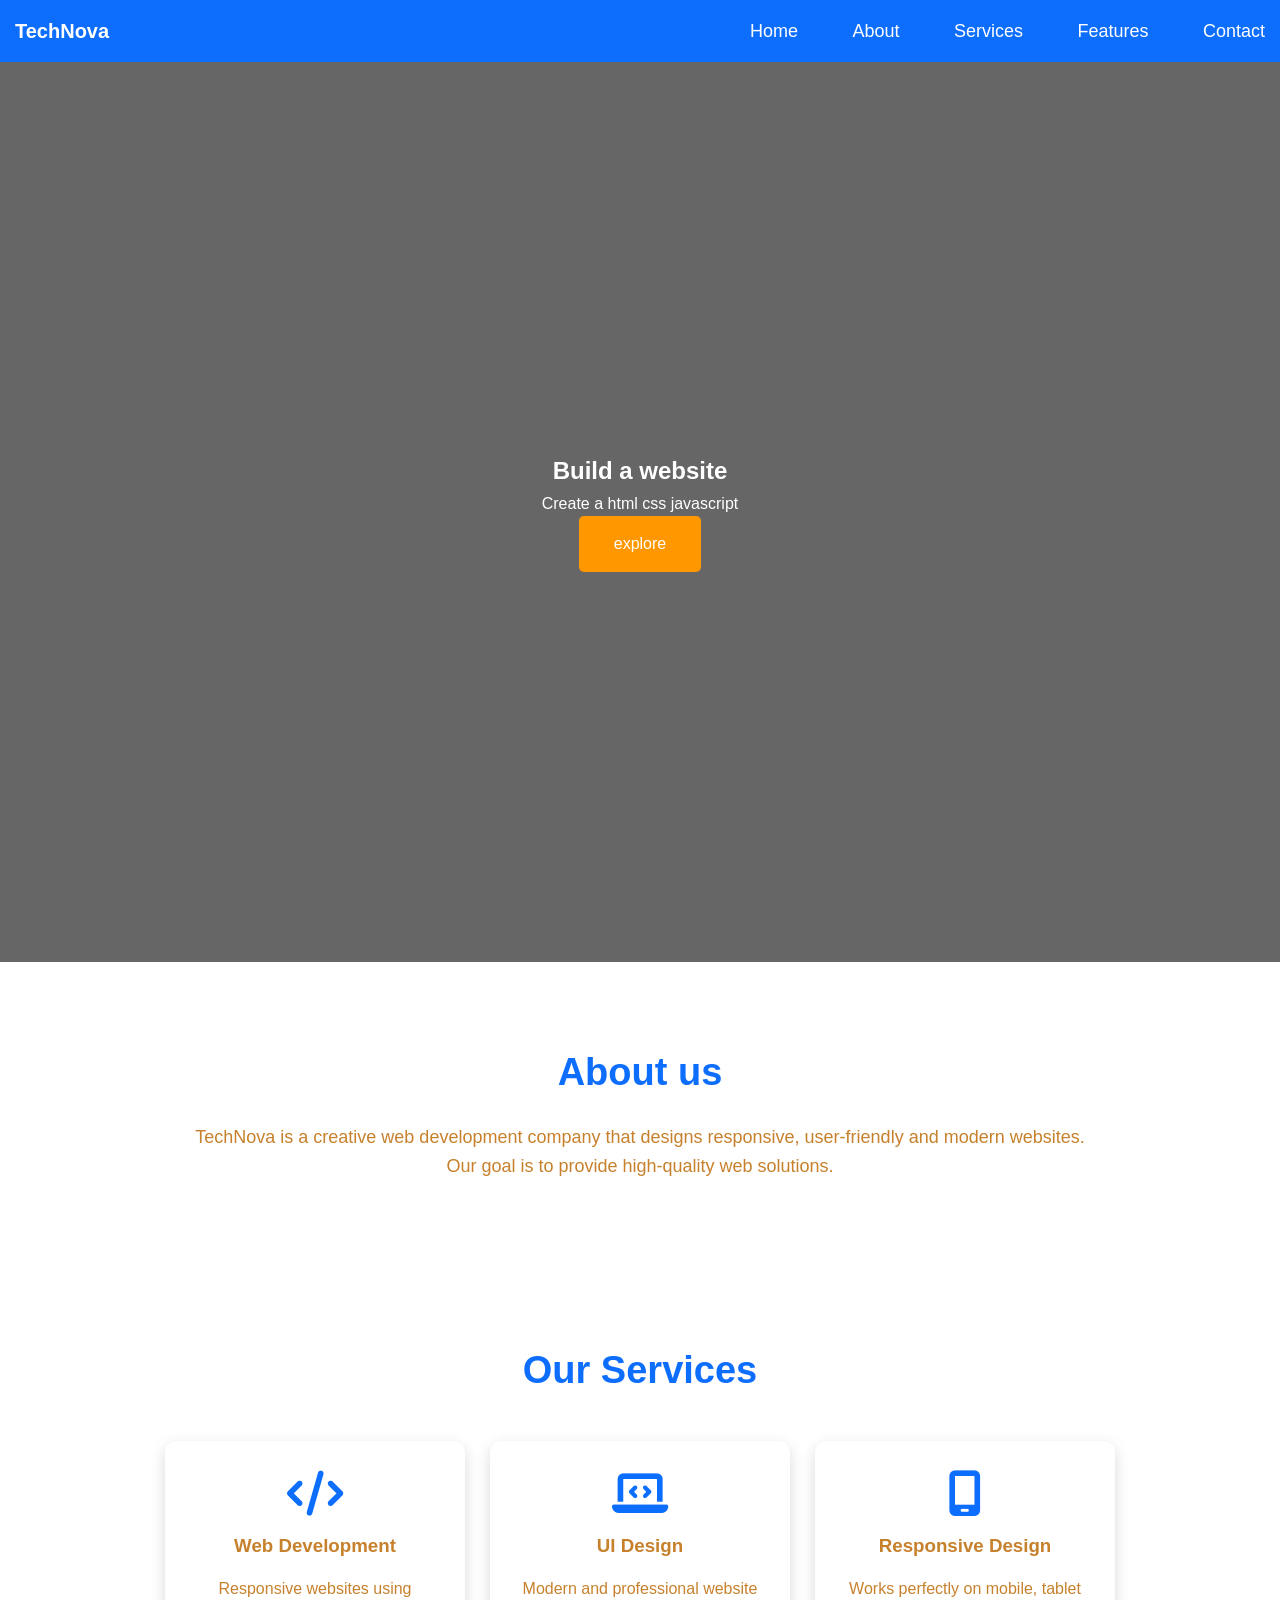
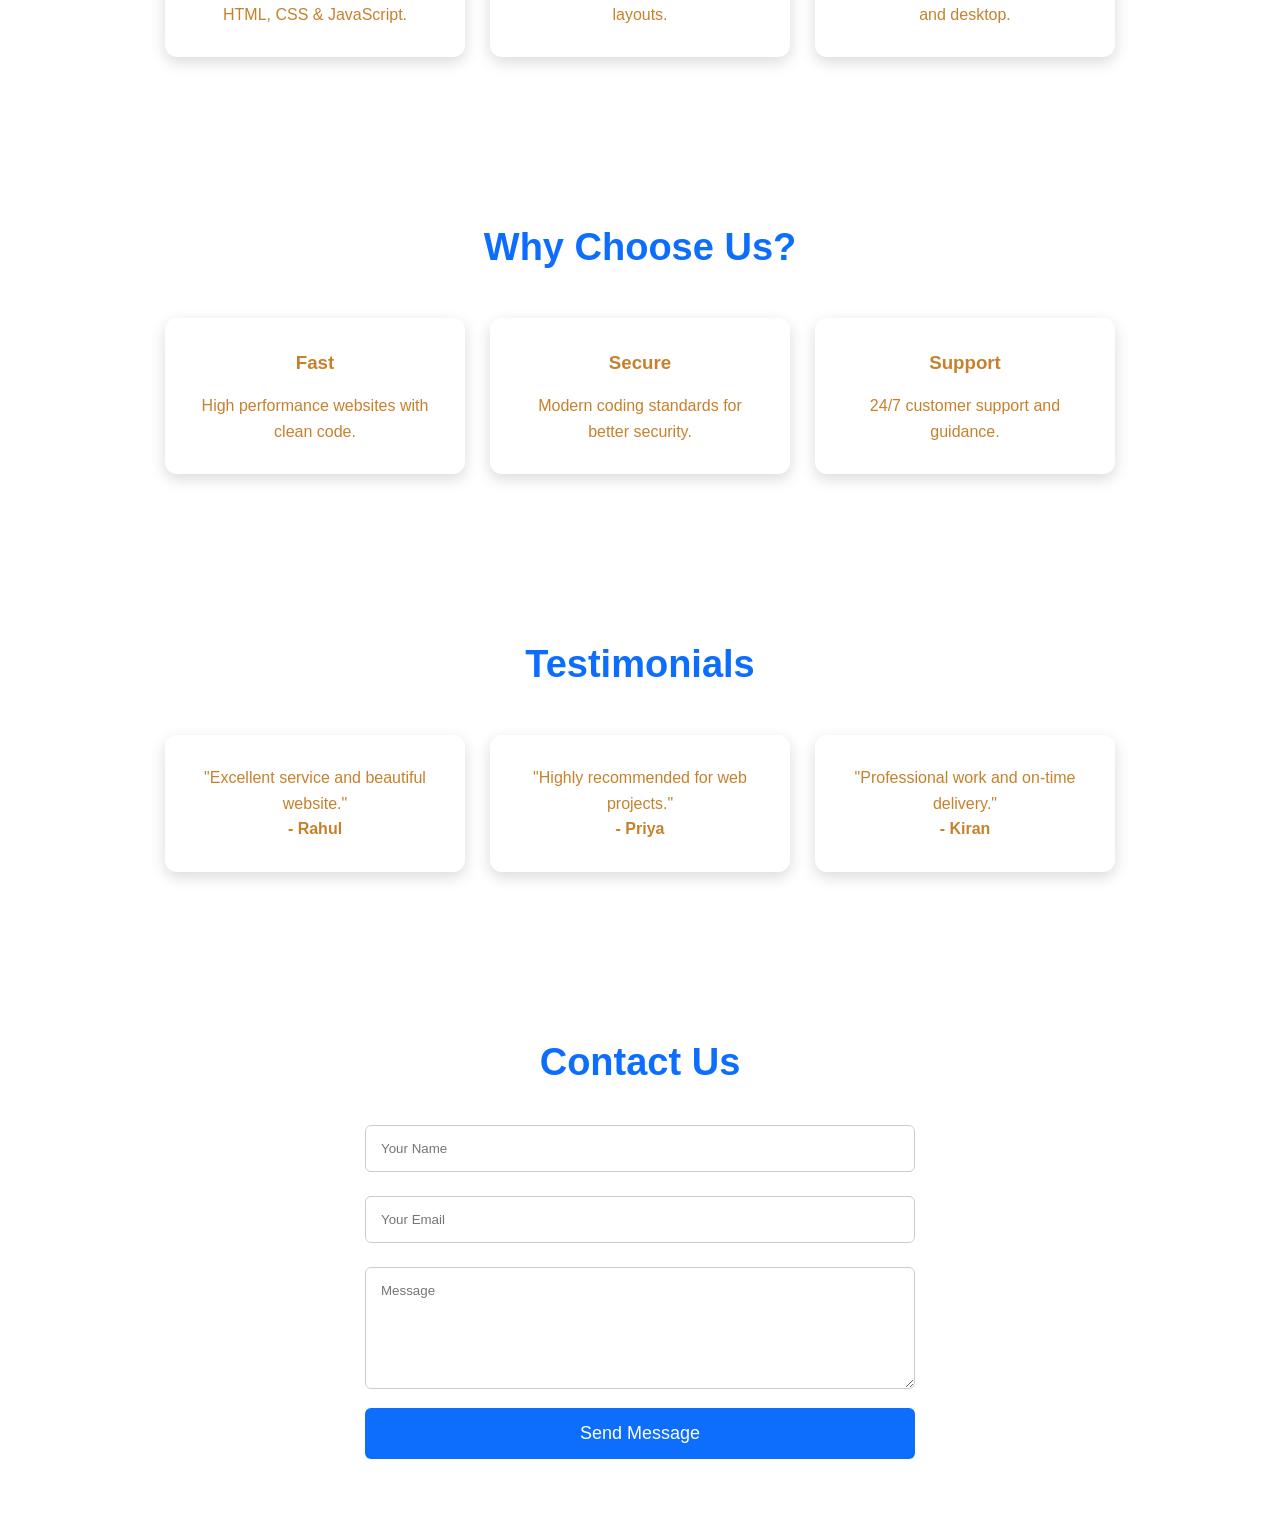
<file: WebDev/L1/LandingPage/index.html>
<!DOCTYPE html>
<html lang="en">
<head>
    <meta charset="UTF-8">
    <meta name="viewport" content="width=device-width, initial-scale=1.0">
    <title>TechNova Landing Page</title>
    <link rel="stylesheet" href="style.css">

    <link rel="stylesheet"
    href="https://cdnjs.cloudflare.com/ajax/libs/font-awesome/6.5.1/css/all.min.css">
</head>
<body>
    <header>
        <div class="logo">TechNova</div>
        <nav>
            <a href="#home">Home</a>
            <a href="#about">About</a>
            <a href="#services">Services</a>
            <a href="#features">Features</a>
            <a href="#contact">Contact</a>
        </nav>
    </header>
    <section class="hero" id="hero">
        <div clss="hero-container">
            <h1>Build a website</h1>
            <p>Create a html css javascript</p>
            <a href="#About" class="btn">explore</a>
        </div>
    </section>
    <section class="About">
        <h2>About us</h2>
        <p class="text">
             TechNova is a creative web development company that
        designs responsive, user-friendly and modern websites.
        Our goal is to provide high-quality web solutions.
        </p>
    </section>
     <section id="services">

    <h2>Our Services</h2>

        <div class="cards">

            <div class="card">
                <i class="fa-solid fa-code"></i>
                <h3>Web Development</h3>
                <p>Responsive websites using HTML, CSS & JavaScript.</p>
            </div>

            <div class="card">
                <i class="fa-solid fa-laptop-code"></i>
                <h3>UI Design</h3>
                <p>Modern and professional website layouts.</p>
            </div>

            <div class="card">
                <i class="fa-solid fa-mobile-screen"></i>
                <h3>Responsive Design</h3>
                <p>Works perfectly on mobile, tablet and desktop.</p>
            </div>

        </div>

    </section>
    <section id="features">

        <h2>Why Choose Us?</h2>

        <div class="cards">

            <div class="card">
                <h3>Fast</h3>
                <p>High performance websites with clean code.</p>
           </div>

            <div class="card">
                <h3>Secure</h3>
                <p>Modern coding standards for better security.</p>
            </div>

            <div class="card">
                <h3>Support</h3>
                <p>24/7 customer support and guidance.</p>
            </div>
         </div>
    </section>
    <section>
        <h2>Testimonials</h2>
        <div class="cards">
            <div class="card">
                <p>"Excellent service and beautiful website."</p>
                <h4>- Rahul</h4>
            </div>

            <div class="card">
                <p>"Highly recommended for web projects."</p>
                <h4>- Priya</h4>
            </div>

            <div class="card">
                <p>"Professional work and on-time delivery."</p>
                <h4>- Kiran</h4>
            </div>
        </div>

    </section>
    <section id="contact">
            <h2>Contact Us</h2>

            <form>
                <input type="text" placeholder="Your Name">

                <input type="email" placeholder="Your Email">

                <textarea rows="6" placeholder="Message"></textarea>

                <button>Send Message</button>
            </form>
    </section>
</body>
</html>
</file>
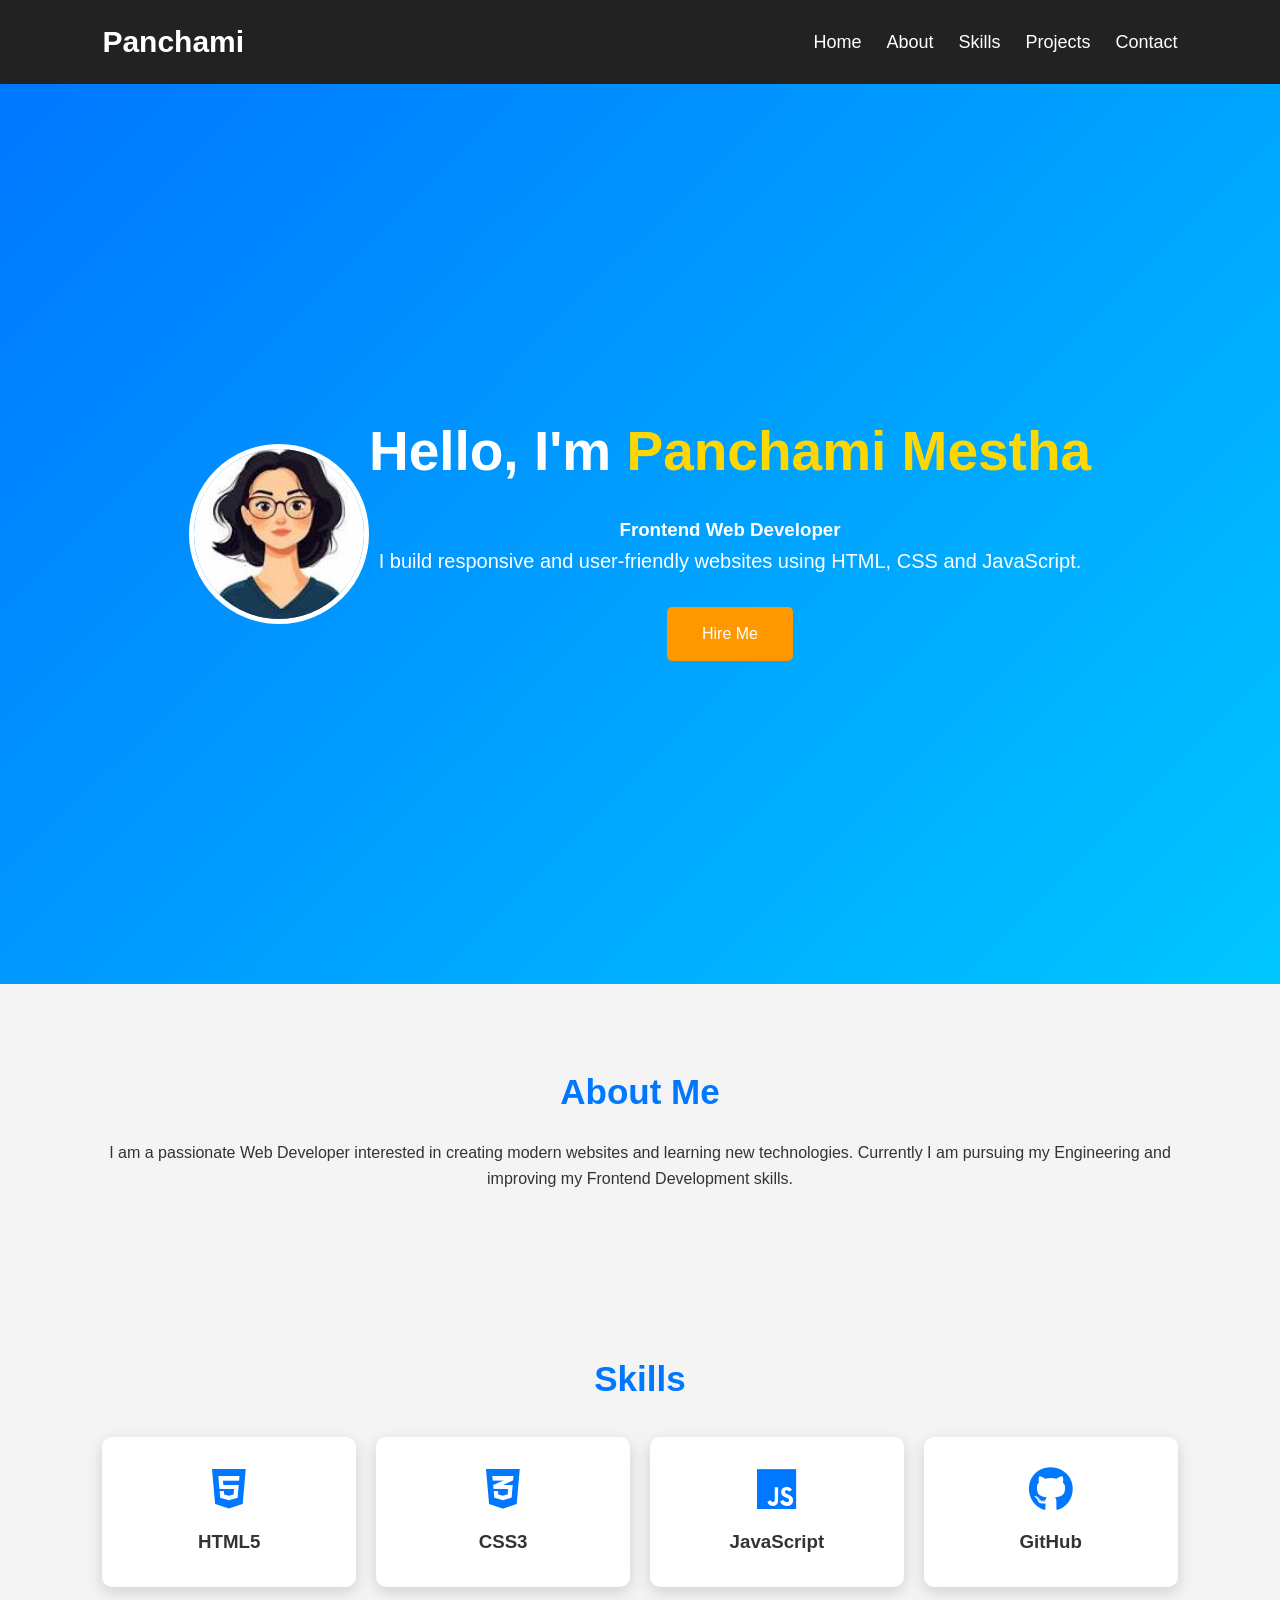
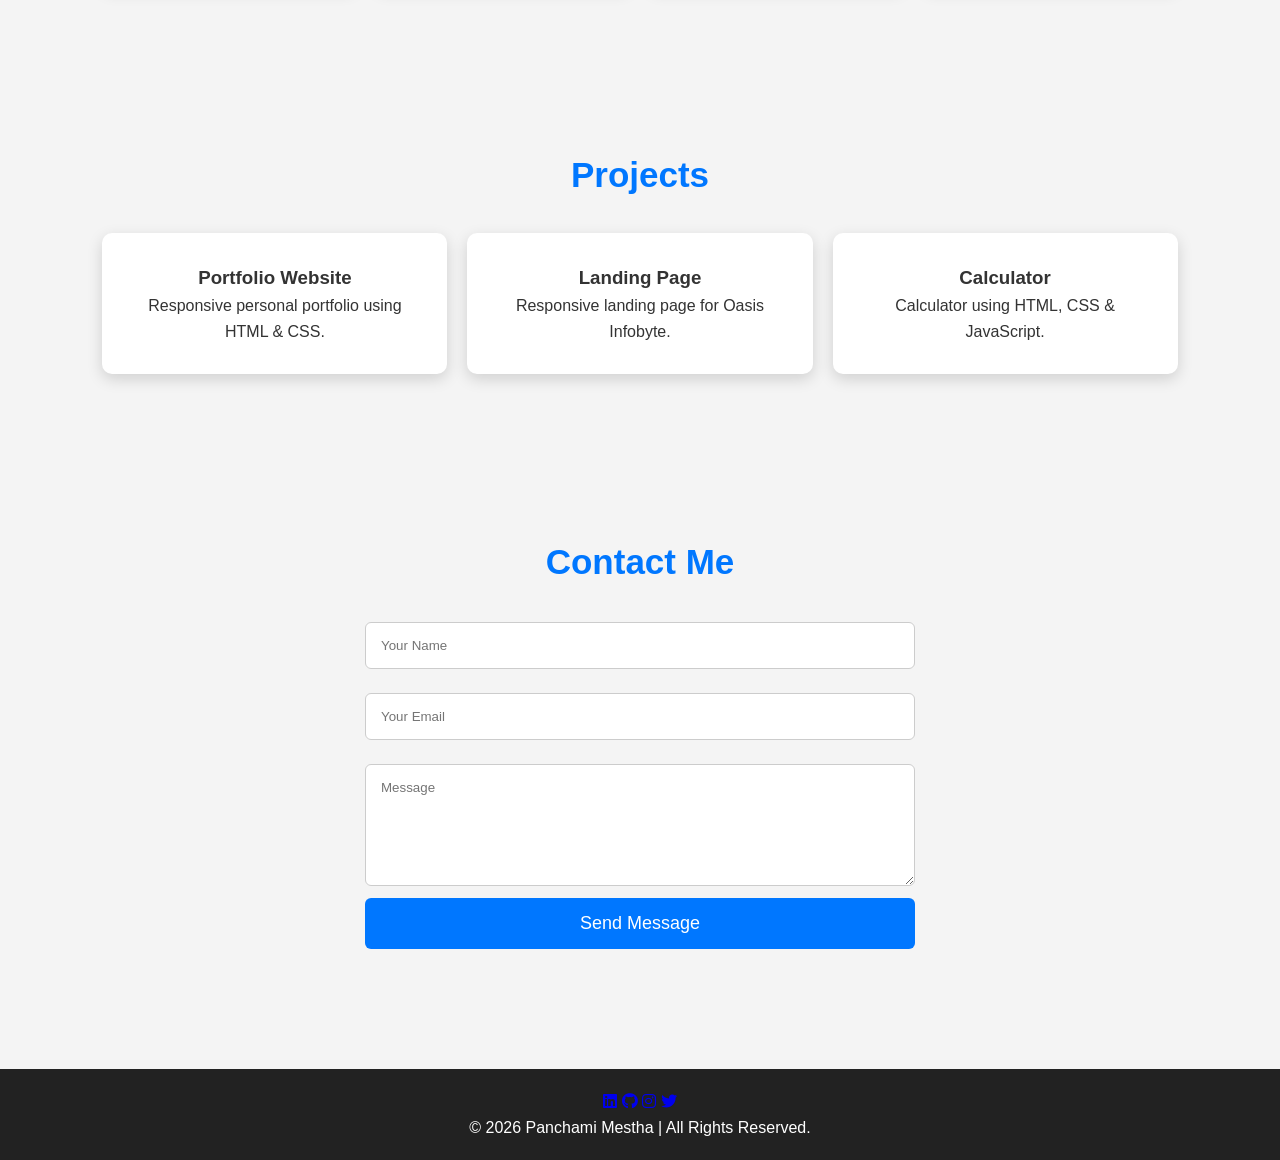
<file: WebDev/L1/PersonalPortfolio/index.html>
<!DOCTYPE html>
<html lang="en">
        <head>
            <meta charset="UTF-8">
            <meta name="viewport" content="width=device-width, initial-scale=1.0">
            <title>Panchami | Portfolio</title>

            <link rel="stylesheet" href="style.css">

            <link rel="stylesheet"
            href="https://cdnjs.cloudflare.com/ajax/libs/font-awesome/6.5.2/css/all.min.css">

        </head>
    <body>

        <header>

            <nav>

                <h2 class="logo">Panchami</h2>

                <ul>

                    <li><a href="#home">Home</a></li>
                    <li><a href="#about">About</a></li>
                    <li><a href="#skills">Skills</a></li>
                    <li><a href="#projects">Projects</a></li>
                    <li><a href="#contact">Contact</a></li>

                </ul>

             </nav>

        </header>

        <section class="hero" id="home">
                <img src="Profile.jpg" alt="Panchami" class="profile">
                <div class="hero-text">

                    <h1>Hello, I'm <span>Panchami Mestha</span></h1>

                    <h3>Frontend Web Developer</h3>

                    <p>
                        I build responsive and user-friendly websites using
                        HTML, CSS and JavaScript.
                    </p>

                    <a href="#contact" class="btn">Hire Me</a>

                </div>
        </section>

        <section id="about">

                <h2>About Me</h2>

                <p>
                I am a passionate Web Developer interested in creating
                modern websites and learning new technologies.
                Currently I am pursuing my Engineering and improving
                my Frontend Development skills.
                </p>

        </section>

        <section id="skills">
            <h2>Skills</h2>
            <div class="cards">

                <div class="card">
                    <i class="fa-brands fa-html5"></i>
                    <h3>HTML5</h3>
                </div>

                <div class="card">
                    <i class="fa-brands fa-css3-alt"></i>
                    <h3>CSS3</h3>
                </div>

                <div class="card">
                    <i class="fa-brands fa-js"></i>
                    <h3>JavaScript</h3>
                </div>

                <div class="card">
                    <i class="fa-brands fa-github"></i>
                    <h3>GitHub</h3>
                </div>

            </div>

        </section>

        <section id="projects">

                <h2>Projects</h2>

                <div class="cards">

                    <div class="card">

                        <h3>Portfolio Website</h3>

                        <p>Responsive personal portfolio using HTML & CSS.</p>

                    </div>

                    <div class="card">

                        <h3>Landing Page</h3>

                        <p>Responsive landing page for Oasis Infobyte.</p>

                    </div>

            <div class="card">

                <h3>Calculator</h3>

                <p>Calculator using HTML, CSS & JavaScript.</p>

             </div>

        </div>

        </section>

        <section id="contact">
            <h2>Contact Me</h2>
                <form>

                    <input type="text" placeholder="Your Name" required>

                    <input type="email" placeholder="Your Email" required>

                    <textarea rows="6" placeholder="Message"></textarea>

                    <button type="submit">Send Message</button>

                </form>
        </section>
        <footer>

            <div class="social">

                <a href="#"><i class="fab fa-linkedin"></i></a>

                <a href="#"><i class="fab fa-github"></i></a>

                <a href="#"><i class="fab fa-instagram"></i></a>

                <a href="#"><i class="fab fa-twitter"></i></a>

            </div>

            <p>© 2026 Panchami Mestha | All Rights Reserved.</p>
        </footer>

    </body>
</html>
</file>
<file: WebDev/L1/LandingPage/style.css>
*{
    margin:0;
    padding:0;
    box-sizing:border-box;
    font-family:Arial, Helvetica, sans-serif;
    scroll-behavior:smooth;
}
body{
    background: #fff;
    color: rgb(199, 129, 44);
    line-height: 1.6;
}
header{
    position: sticky;
    top: 0;
    background:#0d6efd;
    width: 100%;
    align-items: center;
    padding: 15px;
    display: flex;
}
.logo{
    color: #fff;
    font-size: 20px;
    font-weight: bold;
}
nav{
    margin-left:auto;   
}
nav a{
    color:#fff;
    text-decoration:none;
    margin-left:50px;
    font-size:18px;
    transition:.3s;
}

nav a:hover{
    color:#ffd700;
}

.hero{
    height:100vh;
    background:linear-gradient(rgba(0,0,0,.6),rgba(0,0,0,.6)),
    url("https://images.unsplash.com/photo-1498050108023-c5249f4df085?w=1600");
    background-size:cover;
    background-position:center;
    display:flex;
    justify-content:center;
    align-items:center;
    text-align:center;
    color:#fff;
}
.hero-content h1{
    font-size:60px;
    margin-bottom:20px;
}

.hero-content p{
    font-size:20px;
    margin-bottom:30px;
}
.btn{
    display:inline-block;
    padding:15px 35px;
    background:#ff9800;
    color:white;
    text-decoration:none;
    border-radius:5px;
    transition:.3s;
}
section{
    padding:80px 10%;
    text-align:center;
}
section h2{
    font-size:38px;
    margin-bottom:20px;
    color:#0d6efd;
}

.text{
    max-width:900px;
    margin:auto;
    font-size:18px;
}
.cards{
    display:flex;
    justify-content:center;
    gap:25px;
    flex-wrap:wrap;
    margin-top:40px;
}

.card{
    width:300px;
    background:#fff;
    padding:30px;
    border-radius:12px;
    box-shadow:0 5px 15px rgba(0,0,0,.15);
    transition:.3s;
}
.card:hover{
    transform:translateY(-10px);
}

.card i{
    font-size:45px;
    color:#0d6efd;
    margin-bottom:15px;
}

.card h3{
    margin-bottom:15px;
}
form{
    max-width:550px;
    margin:auto;
}

input,
textarea{
    width:100%;
    padding:15px;
    margin:12px 0;
    border:1px solid #ccc;
    border-radius:6px;
    outline:none;
}

button{
    width:100%;
    padding:15px;
    background:#0d6efd;
    color:#fff;
    border:none;
    border-radius:6px;
    font-size:18px;
    cursor:pointer;
    transition:.3s;
}

button:hover{
    background:#084dbd;
}
footer{
    background:#111;
    color:white;
    text-align:center;
    padding:40px 20px;
}

.social{
    margin:20px 0;
}

.social i{
    font-size:25px;
    margin:0 10px;
    cursor:pointer;
    transition:.3s;
}

.social i:hover{
    color:#ff9800;
}
@media(max-width:768px){

header{
    flex-direction:column;
}

nav{
    margin-top:15px;
}

nav a{
    display:block;
    margin:10px 0;
}

.hero-content h1{
    font-size:38px;
}

.hero-content p{
    font-size:18px;
}

.cards{
    flex-direction:column;
    align-items:center;
}

.card{
    width:100%;
    max-width:350px;
}

section{
    padding:60px 20px;
}

}
</file>
<file: WebDev/L1/PersonalPortfolio/style.css>
*{
    margin:0;
    padding:0;
    box-sizing:border-box;
    font-family:Arial, sans-serif;
    scroll-behavior:smooth;
}

body{
    background:#f4f4f4;
    color:#333;
    line-height:1.6;
}

/* Header */

header{
    background:#222;
    position:sticky;
    top:0;
    z-index:1000;
}

nav{
    display:flex;
    justify-content:space-between;
    align-items:center;
    padding:18px 8%;
}

nav h2{
    color:#fff;
    font-size:30px;
}

nav ul{
    display:flex;
    list-style:none;
}

nav ul li{
    margin-left:25px;
}

nav ul li a{
    color:#fff;
    text-decoration:none;
    font-size:18px;
    transition:.3s;
}

nav ul li a:hover{
    color:#ffd700;
}



.hero{
    min-height:100vh;
    display:flex;
    justify-content:center;
    align-items:center;
    text-align:center;
    background:linear-gradient(135deg,#0077ff,#00c6ff);
    color:#fff;
    padding:20px;
}

.hero h1{
    font-size:55px;
    margin-bottom:20px;
}

.hero span{
    color:#ffd700;
}

.hero p{
    font-size:20px;
    margin-bottom:30px;
}
.hero img{
    width:180px;
    height:180px;
    border-radius:50%;
    object-fit:cover;
    border:5px solid white;
}
.hero-content{
    display:flex;
    align-items:center;
    justify-content:center;
    gap:50px;
    flex-wrap:wrap;
}

.btn{
    display:inline-block;
    padding:14px 35px;
    background:#ff9800;
    color:#fff;
    text-decoration:none;
    border-radius:5px;
    transition:.3s;
}

.btn:hover{
    background:#e68900;
}



section{
    padding:80px 8%;
    text-align:center;
}

section h2{
    font-size:35px;
    color:#0077ff;
    margin-bottom:20px;
}

.cards{
    display:grid;
    grid-template-columns:repeat(auto-fit,minmax(250px,1fr));
    gap:20px;
    margin-top:30px;
}

.card{
    background:#fff;
    padding:30px;
    border-radius:10px;
    box-shadow:0 5px 15px rgba(0,0,0,.15);
    transition:.3s;
}

.card:hover{
    transform:translateY(-10px);
}

.card i{
    font-size:45px;
    color:#0077ff;
    margin-bottom:15px;
}



form{
    max-width:550px;
    margin:auto;
    display:flex;
    flex-direction:column;
}

input,
textarea{
    width:100%;
    padding:15px;
    margin:12px 0;
    border:1px solid #ccc;
    border-radius:6px;
    outline:none;
}

input:focus,
textarea:focus{
    border-color:#0077ff;
}

button{
    padding:15px;
    background:#0077ff;
    color:#fff;
    border:none;
    border-radius:6px;
    font-size:18px;
    cursor:pointer;
    transition:.3s;
}

button:hover{
    background:#0056cc;
}



footer{
    background:#222;
    color:#fff;
    text-align:center;
    padding:20px;
    margin-top:40px;
}
 

@media(max-width:768px){

nav{
    flex-direction:column;
}

nav ul{
    margin-top:15px;
    flex-wrap:wrap;
    justify-content:center;
}

nav ul li{
    margin:10px;
}

.hero h1{
    font-size:36px;
}

.hero p{
    font-size:18px;
}

section{
    padding:60px 20px;
}

}
</file>
